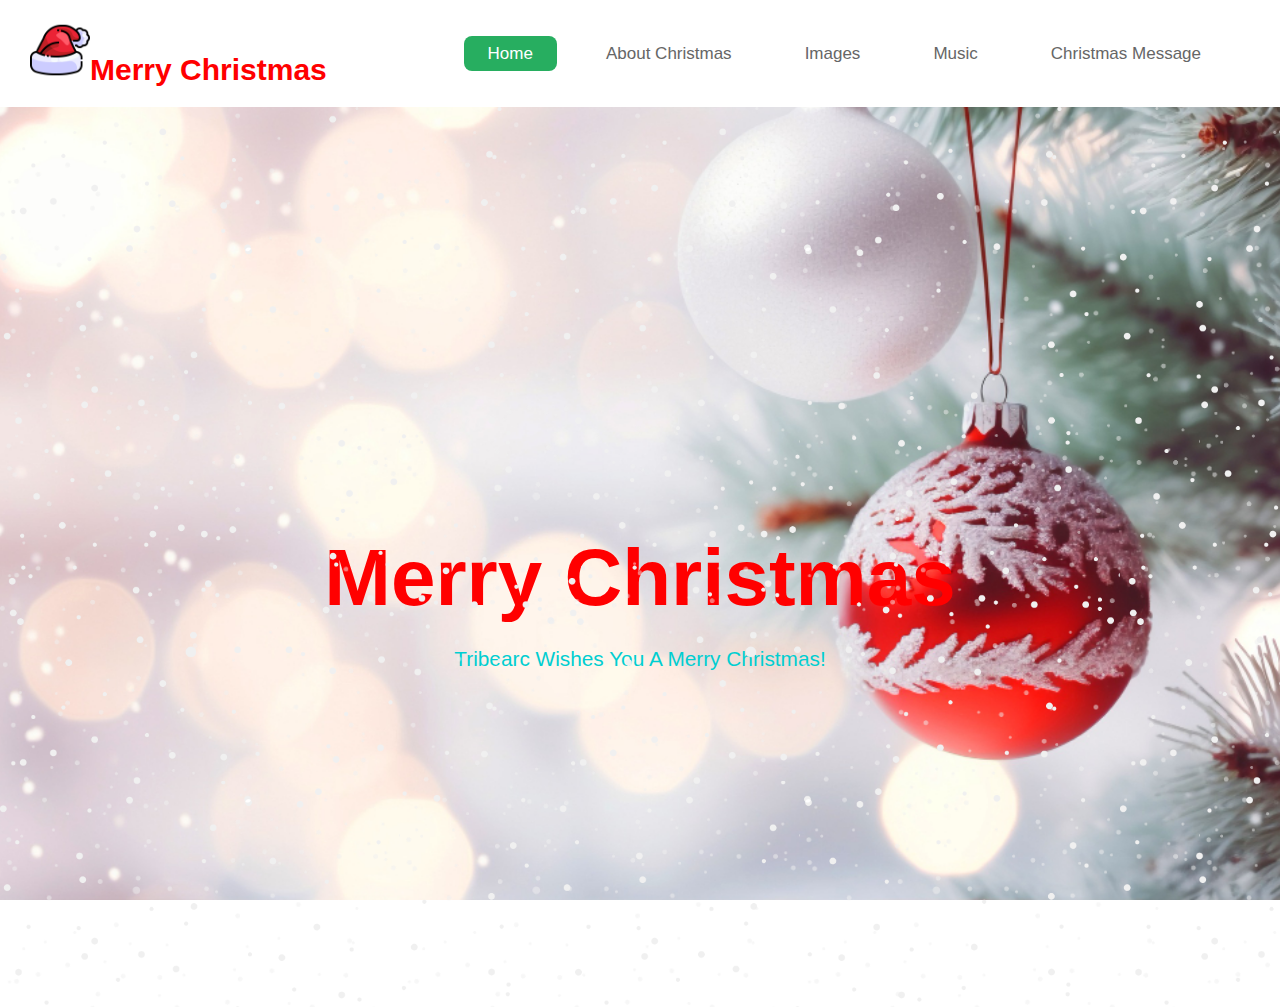
<file: index.html>
<!DOCTYPE html>
<html lang="en">
<head>
    <meta charset="UTF-8">
    <meta name="viewport" content="width=device-width, initial-scale=1.0">
    <title>Merry Christmas</title>
    <link rel="stylesheet" href="christmass.css">
</head>
<body>
      <!--header section starts-->
  <header class="navbar">
    <a href="index.html" class="logo"><img src="santa-hat.png" alt="">Merry Christmas</a>
    <div class="toggle-button" id="toggleButton">
      <div class="bar"></div>
      <div class="bar"></div>
      <div class="bar"></div>
    </div>
    <ul class="nav-links" id="navLinks">
      <li><a href="index.html"  class="active">Home</a></li>
      <li><a href="about.html">About Christmas</a></li>
      <li><a href="images.html">Images</a></li>
      <li><a href="music.html">Music</a></li>
      <li><a href="blog.html">Christmas Message</a></li>
    </ul>

  </header>

     <!--home section starts--> 
     <section class="home">
      <div class="content">
        <div class="snow"></div>
        <div class="snow2"></div>
        <h3>Merry Christmas</h3>
        <p>Tribearc Wishes You A Merry Christmas!</p>
      </div>
    </section>
   <!--home  section ends-->



</body>
</html>
</file>
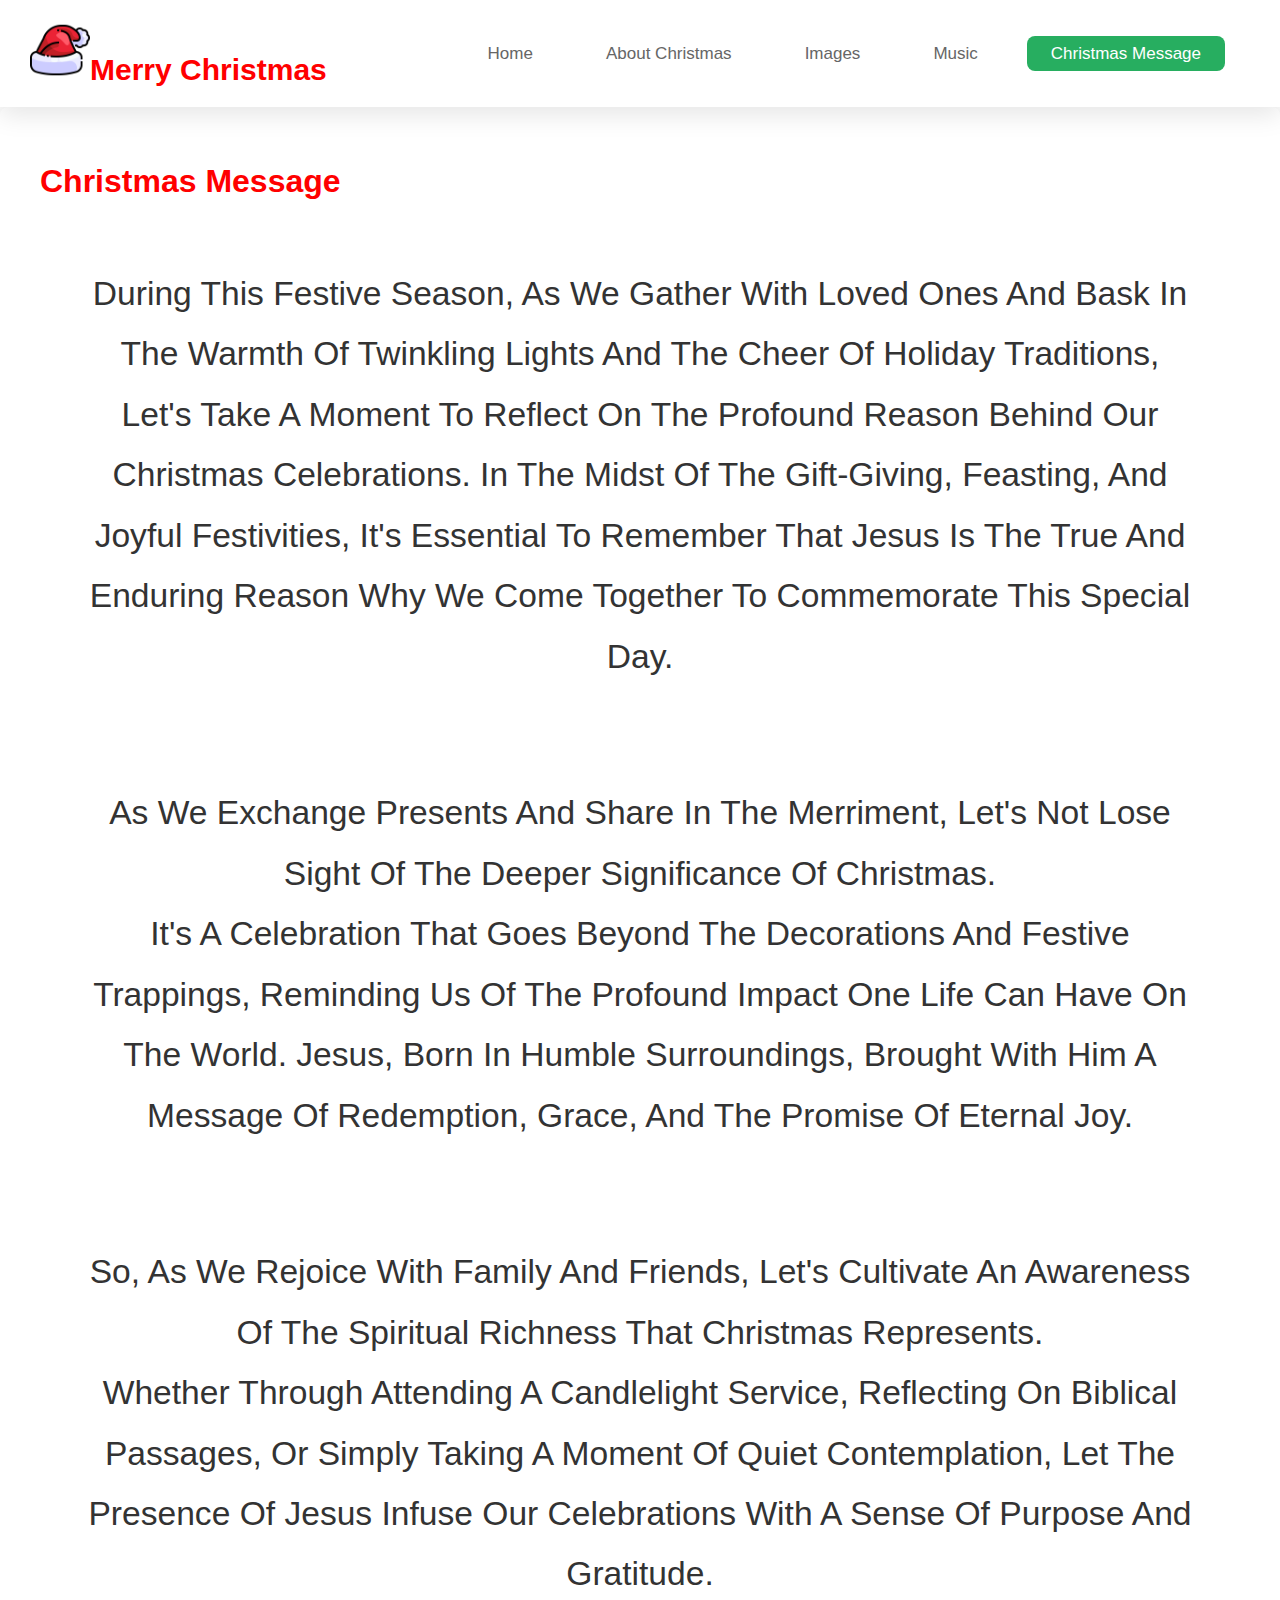
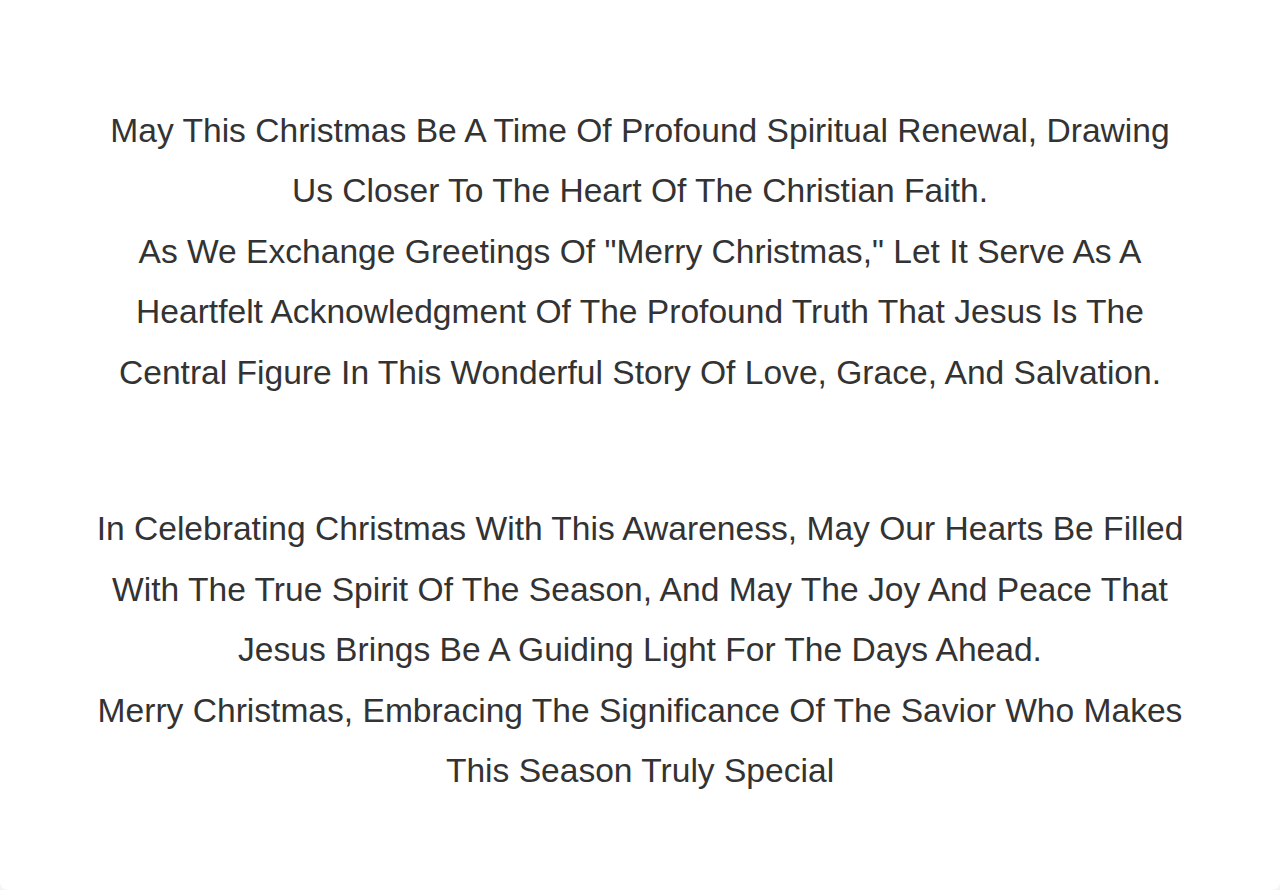
<file: message.html>
<!DOCTYPE html>
<html lang="en">
<head>
    <meta charset="UTF-8">
    <meta name="viewport" content="width=device-width, initial-scale=1.0">
    <title>Merry Christmas</title>
</head>
<style>
    :root{
	--green: #27ae60;
	--black: #192a56;
	--light-color:#666;
	--box-shadow: 0 .5rem 1.5rem rgba(0,0,0,.1);
	--box-shadow: 0 .5rem 1.5rem rgba(0,0,0,.1);
    --border: .1rem solid #aaa;
    --light-bg:#f3efec;
    --dark-bg:rgba(0,0,0.7);
    --primary-color:#8a6d46;
	--bg-black-100:rgba(31, 31, 31, 0.9);
	--bg-white-100:#ddd;
	--bg-white-25:#f5f5f5f5;
	--bg-black-10:#fff;
	--text-black-900:#000;
	--text-black-700:rgb(37, 37, 37);
	--text-black-600:rgb(172, 172, 172);
	--text-black-400:rgb(221, 221, 221);
	--text-black-700:rgb(37, 37, 37);
	--text-black-300:#f5f5f5;
}


*{
	font-family: sans-serif;
	margin: 0; padding: 0;
	text-decoration: none;
	outline: none;
	box-sizing: border-box;
	border: none;
	text-transform: capitalize;
	transition: all .2s linear;
}
span{
	color: #27ae60;
}

.sub-heading{
	text-align: center;
	font-size: 2rem;
	padding-top: 1rem;
	color: var(--black);
}
.heading{
	text-align: center;
	font-size: 2.5rem;
	padding-bottom: 1rem;
	color: #27ae60;
	text-transform: uppercase;
}
.btn{
	margin-top: 1rem;
	display: inline-block;
	font-size: 1rem;
	color: #000;
	background: var(--black);
	border-radius: .5rem;
	cursor: pointer;
	padding: .8rem 2rem;
}

.btn:hover{
	background-color: #27ae60;
	color: #fff;
}
.navbar{
	display: flex;
	align-items: center;
	justify-content: space-between;
	background-color: #fff;
	box-shadow: var(--box-shadow);
	padding: 20px 30px;
	position: relative;
}

.logo{
	font-size: 30px;
	color: red;
	font-weight: bolder;
}
.logo img{
	width: 60px;
}

.toggle-button{
	display: none;
	flex-direction: column;
	cursor: pointer;
}

.toggle-button .bar{
	width: 35px;
	height: 4px;
	background-color: #000;
	border-radius: 5px;
	margin: 3px 0px;
}

.nav-links{
	list-style: none;
	display: flex;
}

.nav-links li{
	margin-right: 25px;
}

.nav-links li a{
	font-size: 17px;
	color: var(--light-color);
	border-radius: .5rem;
	padding: .5rem 1.5rem;
	transition: 0.4s ease;
}
.nav-links li .active,
.nav-links li a:hover{
	background-color: var(--green);
	color: #fff;
}

.services .box-container .box{
	border-radius: .5rem;
	background: #fff;
	box-shadow: var(--box-shadow);
	padding: 2.5rem;
}


.services .box-container .box img{
	height: 30rem;
	width: 80rem;
    border-radius: 20%;

}

.services .box-container .box h3{
	font-size: 2rem;
	color: var(--background-color);
	padding: 1rem 0;
}

.services .box-container .box p{
	font-size: 2.1rem;
	color: var(--hover);
	line-height: 1.8;
	text-align: center;
    padding: 3rem;
}

</style>
<body>
 <!--header section starts-->
<header class="navbar">
<a href="index.html" class="logo"><img src="santa-hat.png" alt="">Merry Christmas</a>
<div class="toggle-button" id="toggleButton">
<div class="bar"></div>
<div class="bar"></div>
 <div class="bar"></div>
</div>
<ul class="nav-links" id="navLinks">
 <li><a href="index.html"  >Home</a></li>
<li><a href="about.html">About Christmas</a></li>
<li><a href="images.html" >Images</a></li>
<li><a href="music.html" >Music</a></li>
<li><a href="message.html" class="active">Christmas Message</a></li>
</ul>
            
</header>

<section class="services">
    <div class="box-container">
        <div class="box">
            
              <h3 style="color: red;">Christmas Message</h3>
              <p style="color: #333;"> During this festive season, as we gather with loved ones and bask in the warmth of twinkling lights and the cheer of holiday traditions, let's take a moment to reflect on the profound reason behind our Christmas celebrations. In the midst of the gift-giving, feasting, and joyful festivities, it's essential to remember that Jesus is the true and enduring reason why we come together to commemorate this special day.</p>

			  <p style="color: #333;"> As we exchange presents and share in the merriment, let's not lose sight of the deeper significance of Christmas. <br> It's a celebration that goes beyond the decorations and festive trappings, reminding us of the profound impact one life can have on the world. Jesus, born in humble surroundings, brought with Him a message of redemption, grace, and the promise of eternal joy.</p>
			
			  <p style="color: #333;"> So, as we rejoice with family and friends, let's cultivate an awareness of the spiritual richness that Christmas represents. <br> Whether through attending a candlelight service, reflecting on biblical passages, or simply taking a moment of quiet contemplation, let the presence of Jesus infuse our celebrations with a sense of purpose and gratitude.</p>
			
			  <p style="color: #333;"> May this Christmas be a time of profound spiritual renewal, drawing us closer to the heart of the Christian faith. <br> As we exchange greetings of "Merry Christmas," let it serve as a heartfelt acknowledgment of the profound truth that Jesus is the central figure in this wonderful story of love, grace, and salvation.</p>

			  <p style="color: #333;"> In celebrating Christmas with this awareness, may our hearts be filled with the true spirit of the season, and may the joy and peace that Jesus brings be a guiding light for the days ahead. <br> Merry Christmas, embracing the significance of the Savior who makes this season truly special</p>
			</div>
    </section>
               
</body>
</html>
</file>
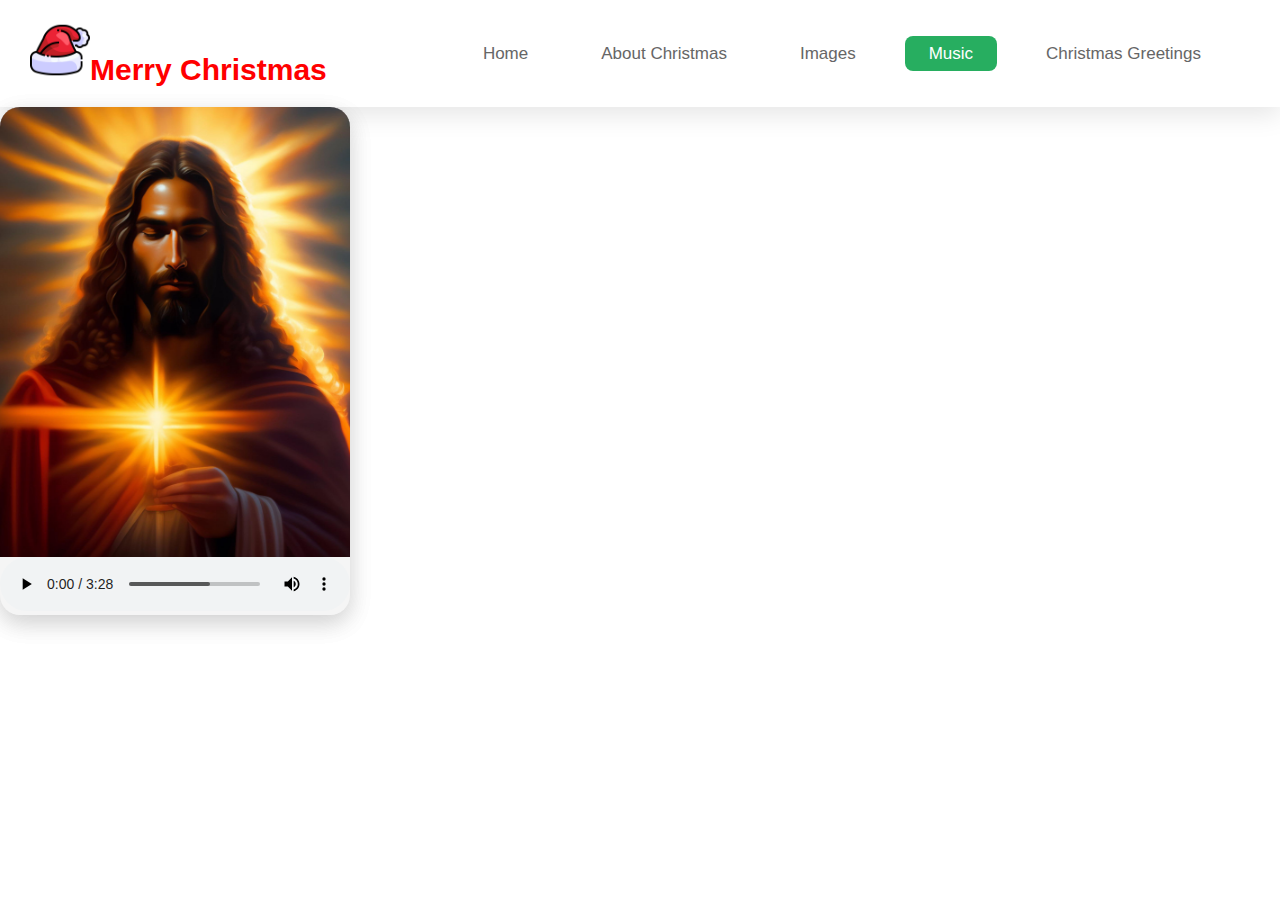
<file: music.html>
<!DOCTYPE html>
<html lang="en">
<head>
    <meta charset="UTF-8">
    <meta name="viewport" content="width=device-width, initial-scale=1.0">
    <title>Merry Christians</title>
</head>
<style>
    :root{
	--green: #27ae60;
	--black: #192a56;
	--light-color:#666;
	--box-shadow: 0 .5rem 1.5rem rgba(0,0,0,.1);
	--box-shadow: 0 .5rem 1.5rem rgba(0,0,0,.1);
    --border: .1rem solid #aaa;
    --light-bg:#f3efec;
    --dark-bg:rgba(0,0,0.7);
    --primary-color:#8a6d46;
	--bg-black-100:rgba(31, 31, 31, 0.9);
	--bg-white-100:#ddd;
	--bg-white-25:#f5f5f5f5;
	--bg-black-10:#fff;
	--text-black-900:#000;
	--text-black-700:rgb(37, 37, 37);
	--text-black-600:rgb(172, 172, 172);
	--text-black-400:rgb(221, 221, 221);
	--text-black-700:rgb(37, 37, 37);
	--text-black-300:#f5f5f5;
}


*{
	font-family: sans-serif;
	margin: 0; padding: 0;
	text-decoration: none;
	outline: none;
	box-sizing: border-box;
	border: none;
	text-transform: capitalize;
	transition: all .2s linear;
}
span{
	color: #27ae60;
}

.sub-heading{
	text-align: center;
	font-size: 2rem;
	padding-top: 1rem;
	color: var(--black);
}
.heading{
	text-align: center;
	font-size: 2.5rem;
	padding-bottom: 1rem;
	color: #27ae60;
	text-transform: uppercase;
}
.btn{
	margin-top: 1rem;
	display: inline-block;
	font-size: 1rem;
	color: #000;
	background: var(--black);
	border-radius: .5rem;
	cursor: pointer;
	padding: .8rem 2rem;
}

.btn:hover{
	background-color: #27ae60;
	color: #fff;
}
.navbar{
	display: flex;
	align-items: center;
	justify-content: space-between;
	background-color: #fff;
	box-shadow: var(--box-shadow);
	padding: 20px 30px;
	position: relative;
}

.logo{
	font-size: 30px;
	color: red;
	font-weight: bolder;
}
.logo img{
	width: 60px;
}

.toggle-button{
	display: none;
	flex-direction: column;
	cursor: pointer;
}

.toggle-button .bar{
	width: 35px;
	height: 4px;
	background-color: #000;
	border-radius: 5px;
	margin: 3px 0px;
}

.nav-links{
	list-style: none;
	display: flex;
}

.nav-links li{
	margin-right: 25px;
}

.nav-links li a{
	font-size: 17px;
	color: var(--light-color);
	border-radius: .5rem;
	padding: .5rem 1.5rem;
	transition: 0.4s ease;
}
.nav-links li .active,
.nav-links li a:hover{
	background-color: var(--green);
	color: #fff;
}

.player{
    position: absolute;
    width: 350px;
    background-color: #f5f5f5;
	border-radius: 20px;
	box-shadow: var(--box-shadow);
	
}
.player .imgbx{
    position: relative;
    width: 100%;
    height: 450px;
}

.player .imgbx img{
    position: absolute;
    top: 0;
    left: 0;
	width: 100%;
	height: 450px;
	object-fit: cover;
	border-top-left-radius: 20px;
border-top-right-radius: 20px;
}

.player audio{
	width: 100%;
	outline: none;
}


</style>
<body>
    
            <!--header section starts-->
  <header class="navbar">
    <a href="#" class="logo"><img src="santa-hat.png" alt="">Merry Christmas</a>
    <div class="toggle-button" id="toggleButton">
      <div class="bar"></div>
      <div class="bar"></div>
      <div class="bar"></div>
    </div>
    <ul class="nav-links" id="navLinks">
      <li><a href="index.html"  >Home</a></li>
      <li><a href="about.html">About Christmas</a></li>
      <li><a href="images.html" >Images</a></li>
      <li><a href="music.html" class="active">Music</a></li>
      <li><a href="message.html">Christmas Greetings</a></li>
    </ul>

  </header>

  <section class="music">
    <div class="player">
        <div class="imgbx">
            <img src="2150977046.jpg" alt="santa">
        </div>
        <audio src="Melissa_Lyons_Shauntia_Flemin_-_We_Wish_You_a_Merry_Christmas_(Jesusful.com) (2).mp3" type="audio/mp3" controls></audio>
    
	</div>
	<div class="player">
        <div class="imgbx">
            <img src="28455.jpg" alt="santa">
        </div>
        <audio src="Pentatonix_-_Mary_Did_You_Know__CeeNaija.com_.mp3" type="audio/mp3" controls></audio>
	</div>
  </section>

</body>
</html>
</file>
<file: christmass.css>
:root{
	--green: #27ae60;
	--black: #192a56;
	--light-color:#666;
	--box-shadow: 0 .5rem 1.5rem rgba(0,0,0,.1);
	--box-shadow: 0 .5rem 1.5rem rgba(0,0,0,.1);
    --border: .1rem solid #aaa;
    --light-bg:#f3efec;
    --dark-bg:rgba(0,0,0.7);
    --primary-color:#8a6d46;
	--bg-black-100:rgba(31, 31, 31, 0.9);
	--bg-white-100:#ddd;
	--bg-white-25:#f5f5f5f5;
	--bg-black-10:#fff;
	--text-black-900:#000;
	--text-black-700:rgb(37, 37, 37);
	--text-black-600:rgb(172, 172, 172);
	--text-black-400:rgb(221, 221, 221);
	--text-black-700:rgb(37, 37, 37);
	--text-black-300:#f5f5f5;
}


*{
	font-family: sans-serif;
	margin: 0; padding: 0;
	text-decoration: none;
	outline: none;
	box-sizing: border-box;
	border: none;
	text-transform: capitalize;
	transition: all .2s linear;
}
span{
	color: #27ae60;
}
.sub-heading{
	text-align: center;
	font-size: 2rem;
	padding-top: 1rem;
	color: var(--black);
}
.heading{
	text-align: center;
	font-size: 2.5rem;
	padding-bottom: 1rem;
	color: #27ae60;
	text-transform: uppercase;
}
.btn{
	margin-top: 1rem;
	display: inline-block;
	font-size: 1rem;
	color: #000;
	background: var(--black);
	border-radius: .5rem;
	cursor: pointer;
	padding: .8rem 2rem;
}

.btn:hover{
	background-color: #27ae60;
	color: #fff;
}
.navbar{
	display: flex;
	align-items: center;
	justify-content: space-between;
	background-color: #fff;
	box-shadow: var(--box-shadow);
	padding: 20px 30px;
	position: relative;
}

.logo{
	font-size: 30px;
	color: red;
	font-weight: bolder;
}
.logo img{
	width: 60px;
}

.toggle-button{
	display: none;
	flex-direction: column;
	cursor: pointer;
}

.toggle-button .bar{
	width: 35px;
	height: 4px;
	background-color: #000;
	border-radius: 5px;
	margin: 3px 0px;
}

.nav-links{
	list-style: none;
	display: flex;
}

.nav-links li{
	margin-right: 25px;
}

.nav-links li a{
	font-size: 17px;
	color: var(--light-color);
	border-radius: .5rem;
	padding: .5rem 1.5rem;
	transition: 0.4s ease;
}
.nav-links li .active,
.nav-links li a:hover{
	background-color: var(--green);
	color: #fff;
}

.home{
	position: relative;
	display: flex;
	justify-content: center;
	background-image: url(2150830344.jpg);
	background-size: cover;
	background-position: center;
	background-repeat: no-repeat;
	align-items: center;
}

.snow, .snow2{
	position: absolute;
	top: 0;
	left: 0;
	width: 100%;
	height: 100%;
	background-image: url(snow.png);
	background-position: 0 0;
}

.snow{
	background-size: 70em;
	animation: snowfall 30s linear infinite;
}

.snow2{
	background-size: 50em;
	animation: snowfall 30s linear infinite;
	opacity: 0.5;
}

.text{
	color: #fff;
	text-align: center;
}
.text h1{
	font-size: 'Pushter', cursive;
	font-size: 4em;
	text-shadow: 5px 5px 10px #111;
	text-align: center;
}

.text p{
	color: blue;
	font-weight: bold;
}
.home{
	position: relative;
	width: 100%;
	min-height: 100vh;
	background-image: url(2150830344.jpg);
	background-size: cover;
	background-position: center;
	background-repeat: no-repeat;
	align-items: center;
	justify-content: center;
	display: flex;
	background-attachment: fixed;
	padding-top:17rem;
	padding-bottom:10rem;
}


.home .content{
	width:60rem;
	text-align:center;
}

.home .content h3{
	color:red;
	font-size:5rem;
}

.home .content p{
	font-size: 1.3rem;
	padding:1rem 0;
	line-height: 1.8;
	color: darkturquoise;
}


@keyframes snowfall{
	100%{
		background-position: 70em 70em;
	}
}

@keyframes snowfall2{
	100%{
		background-position: 50em 0em;
	}
}
</file>
